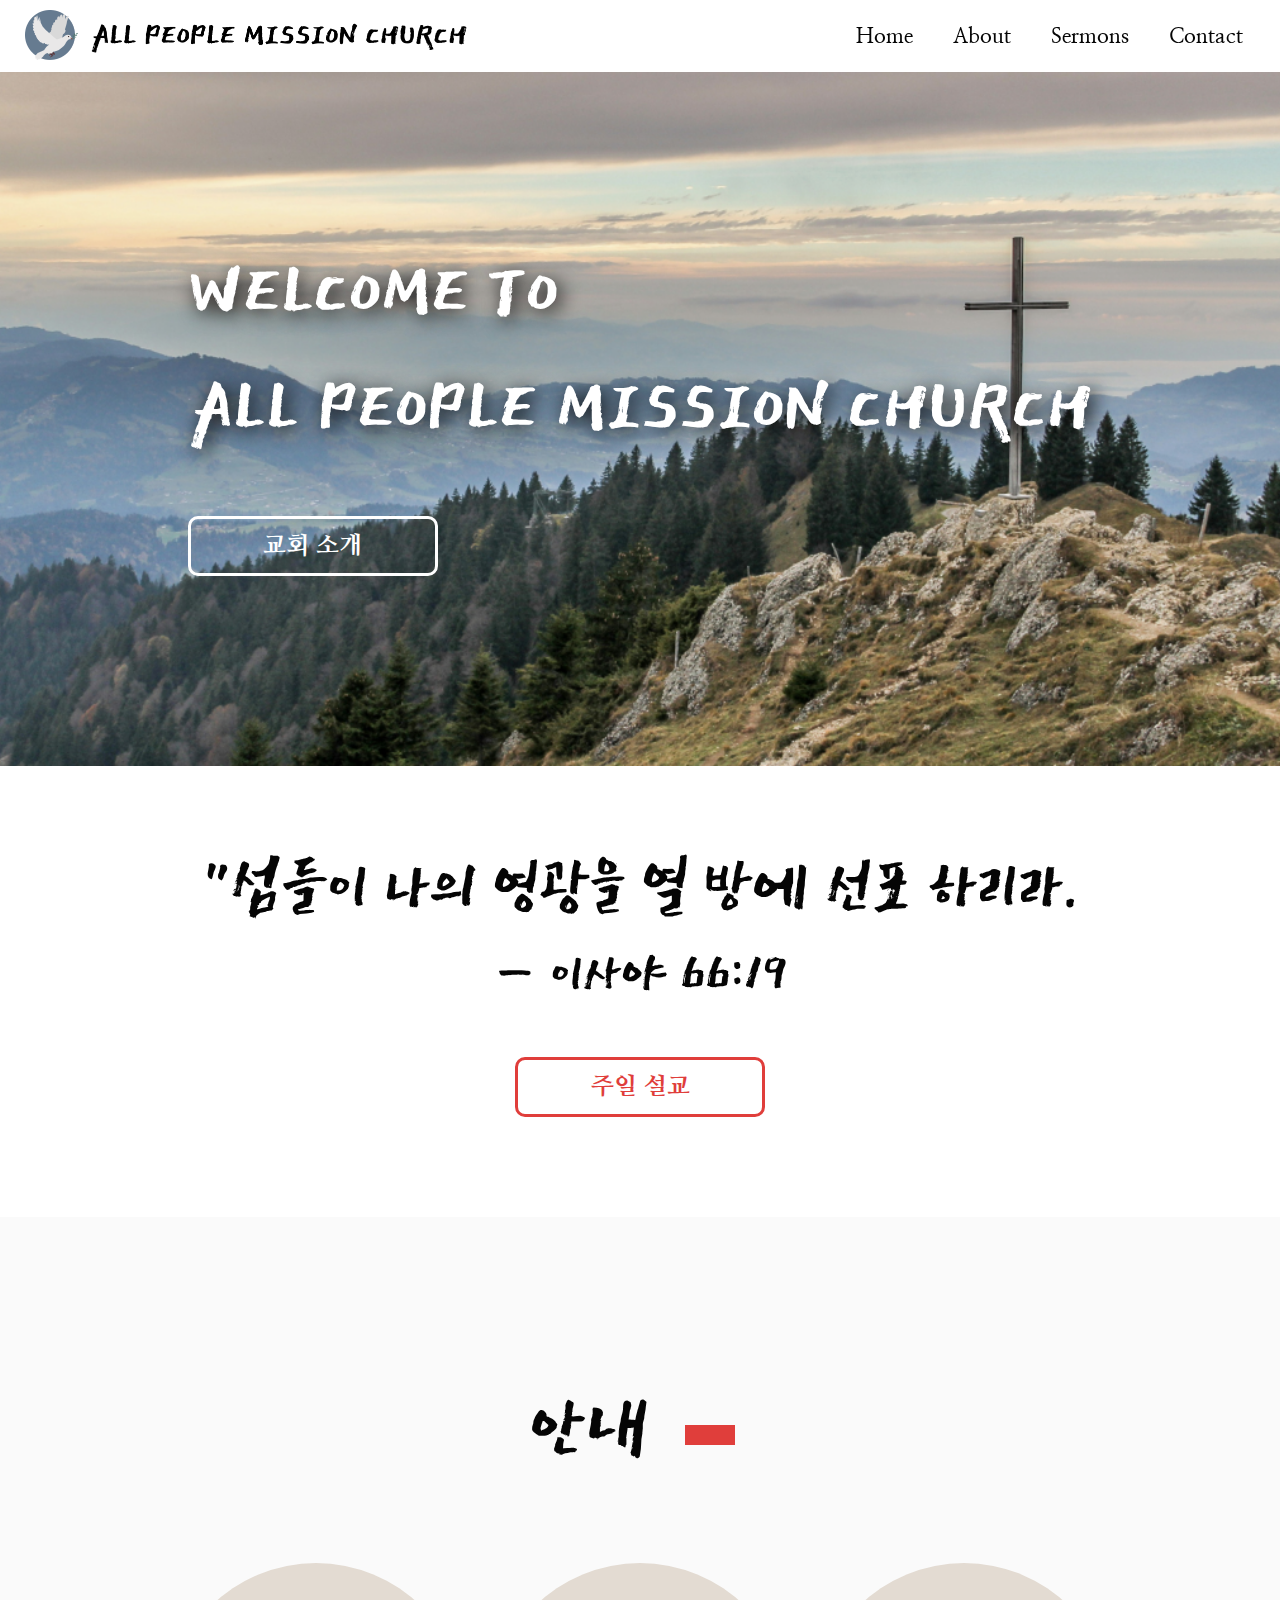
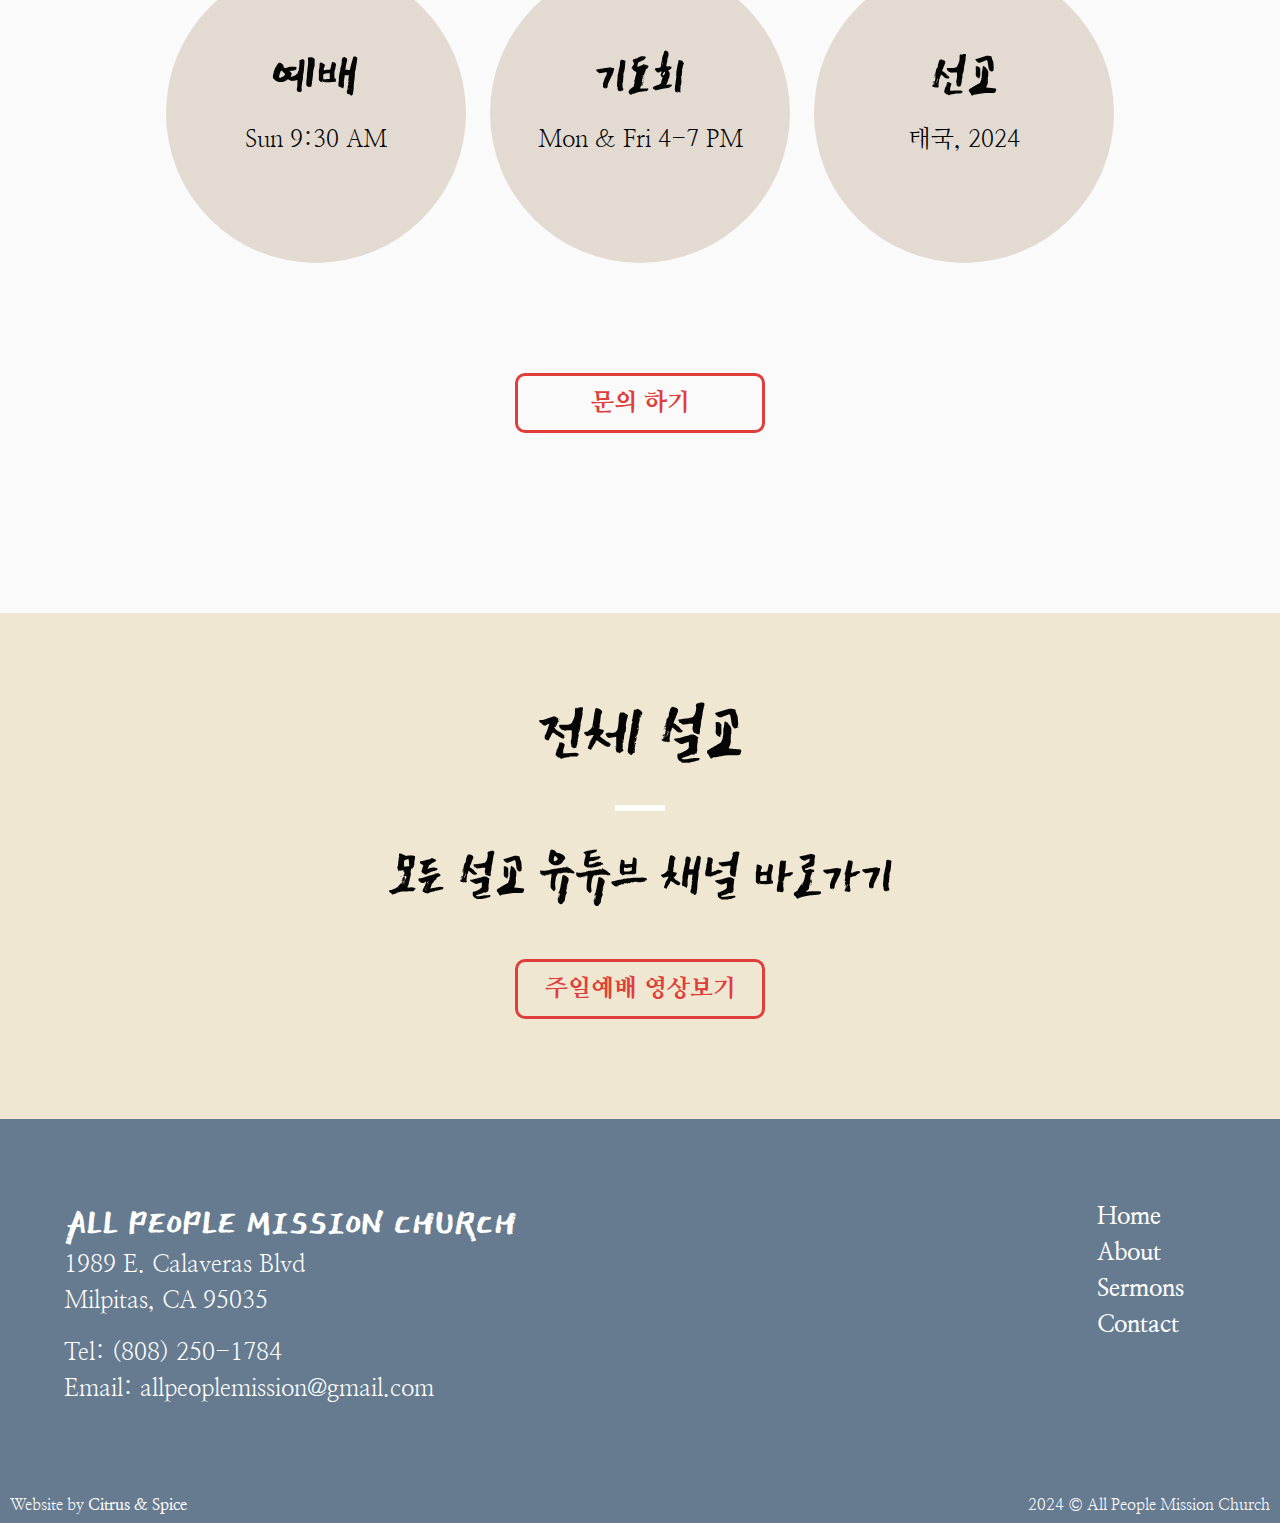
<file: index.html>
<!DOCTYPE html>
<html lang="ko" dir="ltr">

<head>
    <meta charset="utf-8">
    <meta name=viewport content="width=device-width, initial-scale=1, user-scalable=yes">
    <title>All People Mission Church</title>

    <!-- FAVICON -->
    <link rel="apple-touch-icon" sizes="180x180" href="img/favicon.png">
    <link rel="icon" type="image/png" sizes="32x32" href="img/favicon.png">
    <link rel="icon" type="image/png" sizes="16x16" href="img/favicon.png">

    <!-- CSS FILES -->
    <link rel="stylesheet" href="css/normalize.css">
    <link rel="stylesheet" href="css/style.css">
    <link rel="stylesheet" href="css/media.css">

    <!-- FONTS -->
    <link rel="preconnect" href="https://fonts.googleapis.com">
    <link rel="preconnect" href="https://fonts.gstatic.com" crossorigin>
    <link
        href="https://fonts.googleapis.com/css2?family=East+Sea+Dokdo&family=Nanum+Myeongjo:wght@400;700;800&family=Song+Myung&display=swap"
        rel="stylesheet">

</head>

<body>

    <!-- NAVIGATION -->
    <nav id="nav-bar" class="white-bg padding">
        <div class="logo">
            <a href="./">
                <img class="logo-img" src="img/icon.png" alt="All People Mission Church large icon">
                <img class="logo-mobile" src="img/icon-mobile.png" alt="All People Mission Church small icon">
            </a>
        </div>
        <div class="toggle">
            <div class="hamburger" id="hamburger-1" onclick="toggleMenu()">
                <span class="line"></span>
                <span class="line"></span>
                <span class="line"></span>
            </div>
        </div>
        <div class="mobile-menu">
            <div id="backdrop" onclick="toggleMenu()"></div>
            <div class="menu">
                <ul>
                    <li><a href="./">Home</a></li>
                    <li><a href="about.html">About</a></li>
                    <li><a href="sermons.html">Sermons</a></li>
                    <li><a href="contact.html">Contact</a></li>
                </ul>
            </div>
        </div>
    </nav>

    <!-- HEADER -->
    <div class="header pic-bg nav-spacing"
        alt="Background image of cross with sunset, taken by Thanti Riess on Unsplash">
        <div class="white-text">
            <!-- <h3 class="shadow-text padding">우리 교회에 오신 여러분들을 주님의 이름으로 환영합니다</h3>
            <hr class="shadow-box white-hr"> -->
            <h1 class="shadow-text padding">WELCOME TO</h1>
            <h1 class="shadow-text padding">ALL PEOPLE MISSION CHURCH</h1>
            <div class="small-spacing-top padding">
                <a class="btn btn-white" href="about.html">교회 소개</a>
            </div>
        </div>
    </div>

    <div class="white-bg">
        <div class="header-sub width center-text">
            <h2 class="padding-bottom">"섬들이 나의 영광을 열 방에 선포 하리라.</h2>
            <h3 class=" small-spacing-bottom">— 이사야 66:19</h3>
            <div class="center-text">
                <a class="btn btn-red" href="sermons.html">
                    주일 설교</a>
            </div>
        </div>
    </div>

    <!-- SERVICES -->
    <div class="spacing">
        <div class="width spacing">
            <h1 class="pad-heading center-text">안내 <span></span></h1>
            <div class="center-text spacing">
                <div class="circle off-color-bg">
                    <div class="center-text">
                        <h3 class="spacing-top padding-bottom">예배</h3>
                        <p>Sun 9:30 AM</p>
                    </div>
                </div>
                <div class="circle off-color-bg">
                    <div class="center-text">
                        <h3 class="spacing-top padding-bottom">기도회</h3>
                        <p>Mon & Fri 4-7 PM</p>
                    </div>
                </div>
                <div class="circle off-color-bg">
                    <div class="center-text">
                        <h3 class="spacing-top padding-bottom">선교</h3>
                        <p>태국, 2024</p>
                    </div>
                </div>
            </div>
            <div class="center-text">
                <a class="btn btn-red" href="contact.html">문의 하기</a>
            </div>
        </div>
    </div>

    <!-- YOUTUBE SERMON -->
    <div class="color-bg">
        <div class="header-sub width center-text">
            <h2 class="pad-heading">전체 설교</h2>
            <hr class="center-me white-hr">
            <h3 class=" small-spacing-bottom">모든 설교 유튜브 채널 바로가기</h3>
            <div class="center-text">
                <a class="btn btn-red" target="_blank" href="https://www.youtube.com/@AllPeopleMissionChurch">
                    주일예배 영상보기</a>
            </div>
        </div>
    </div>

    <!-- FOOTER -->
    <div class="dark-bg spacing white-text">
        <div class="width flex-footer">
            <div>
                <h4>ALL PEOPLE MISSION CHURCH</h4>
                <p>1989 E. Calaveras Blvd</p>
                <p>Milpitas, CA 95035</p>
                <br>
                <p>Tel: (808) 250-1784</p>
                <p>Email: allpeoplemission@gmail.com</p>
            </div>
            <div class="right-space footer-links">
                <p><a href="./">Home</a></p>
                <p><a href="about.html">About</a></p>
                <p><a href="sermons.html">Sermons</a></p>
                <p><a href="contact.html">Contact</a></p>
            </div>
        </div>
    </div>

    <footer class="dark-bg padding white-text">
        <div>2024 © All People Mission Church</div>
        <div>Website by <a target="_blank" href="https://citrusandspice.design/">
                Citrus & Spice</a>
        </div>
    </footer>

    <!-- javascript -->
    <script src="js/script.js" charset="utf-8"></script>
</body>

</html>
</file>
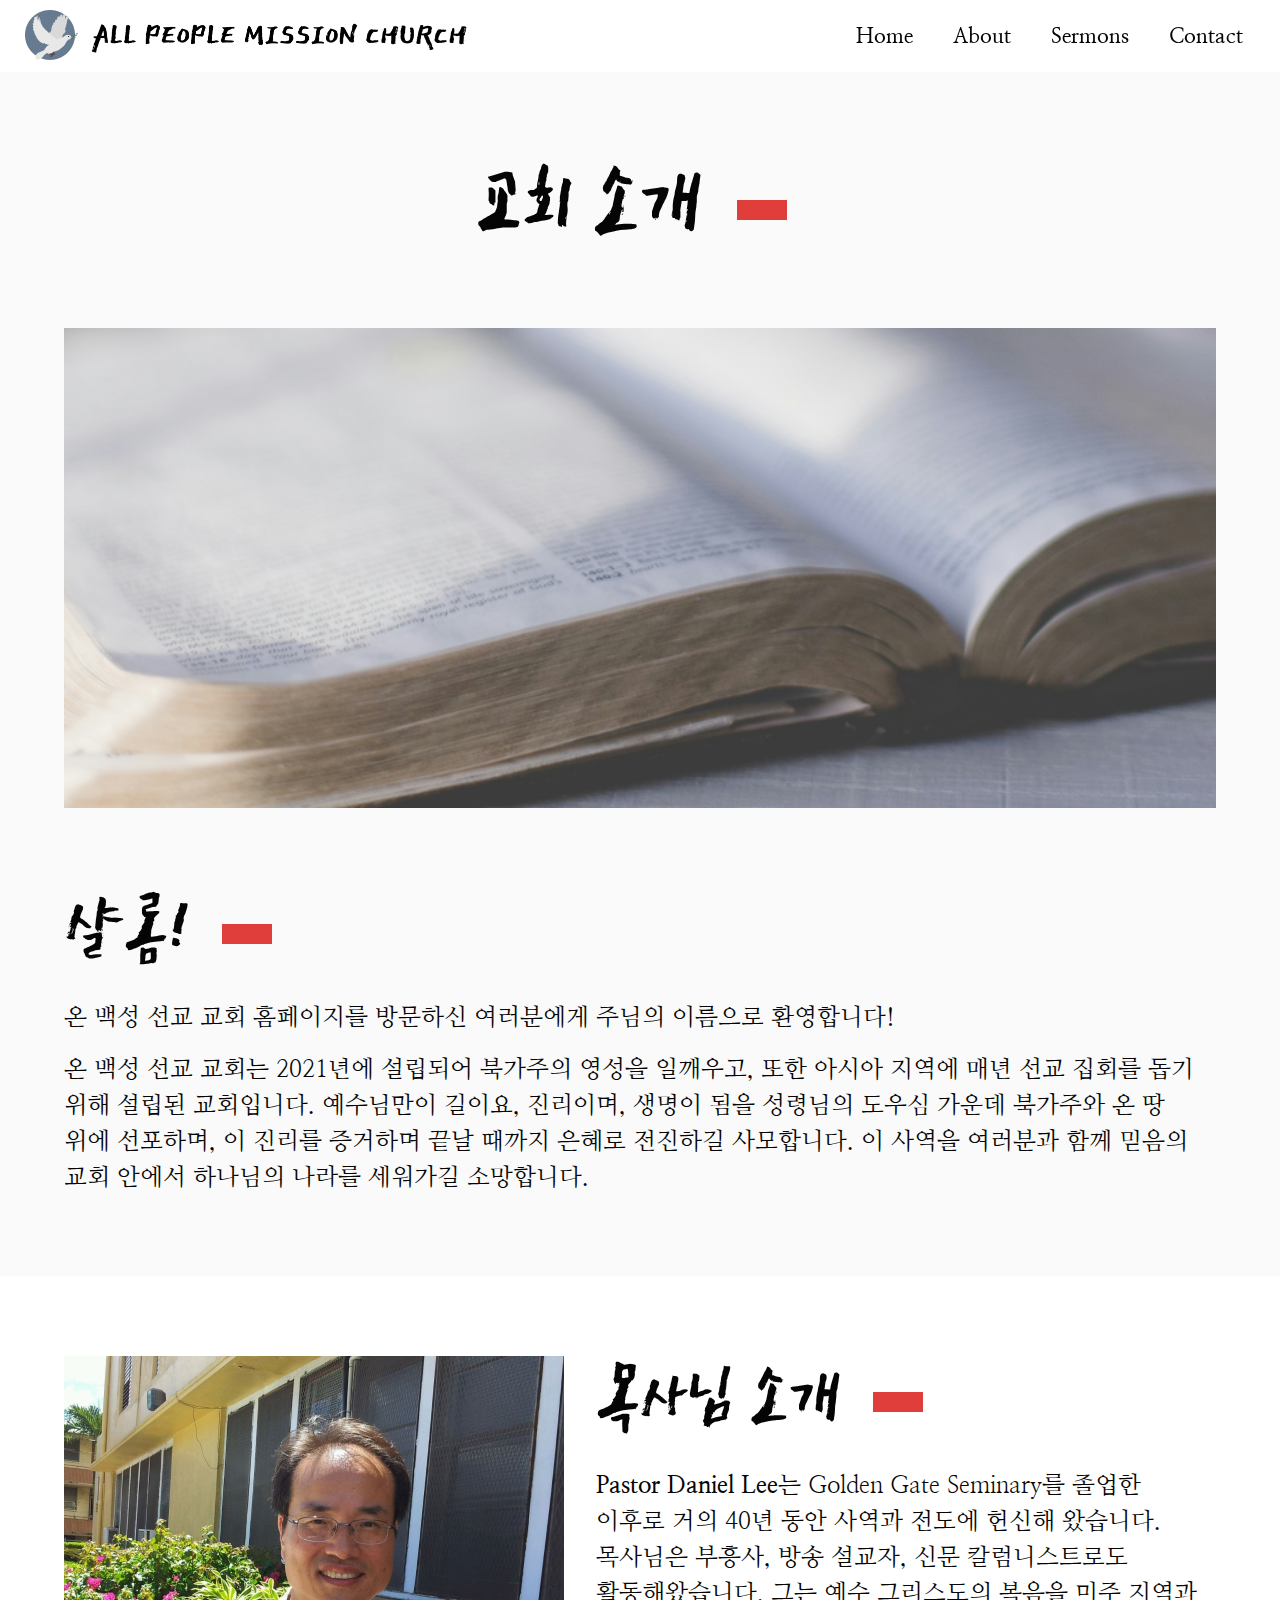
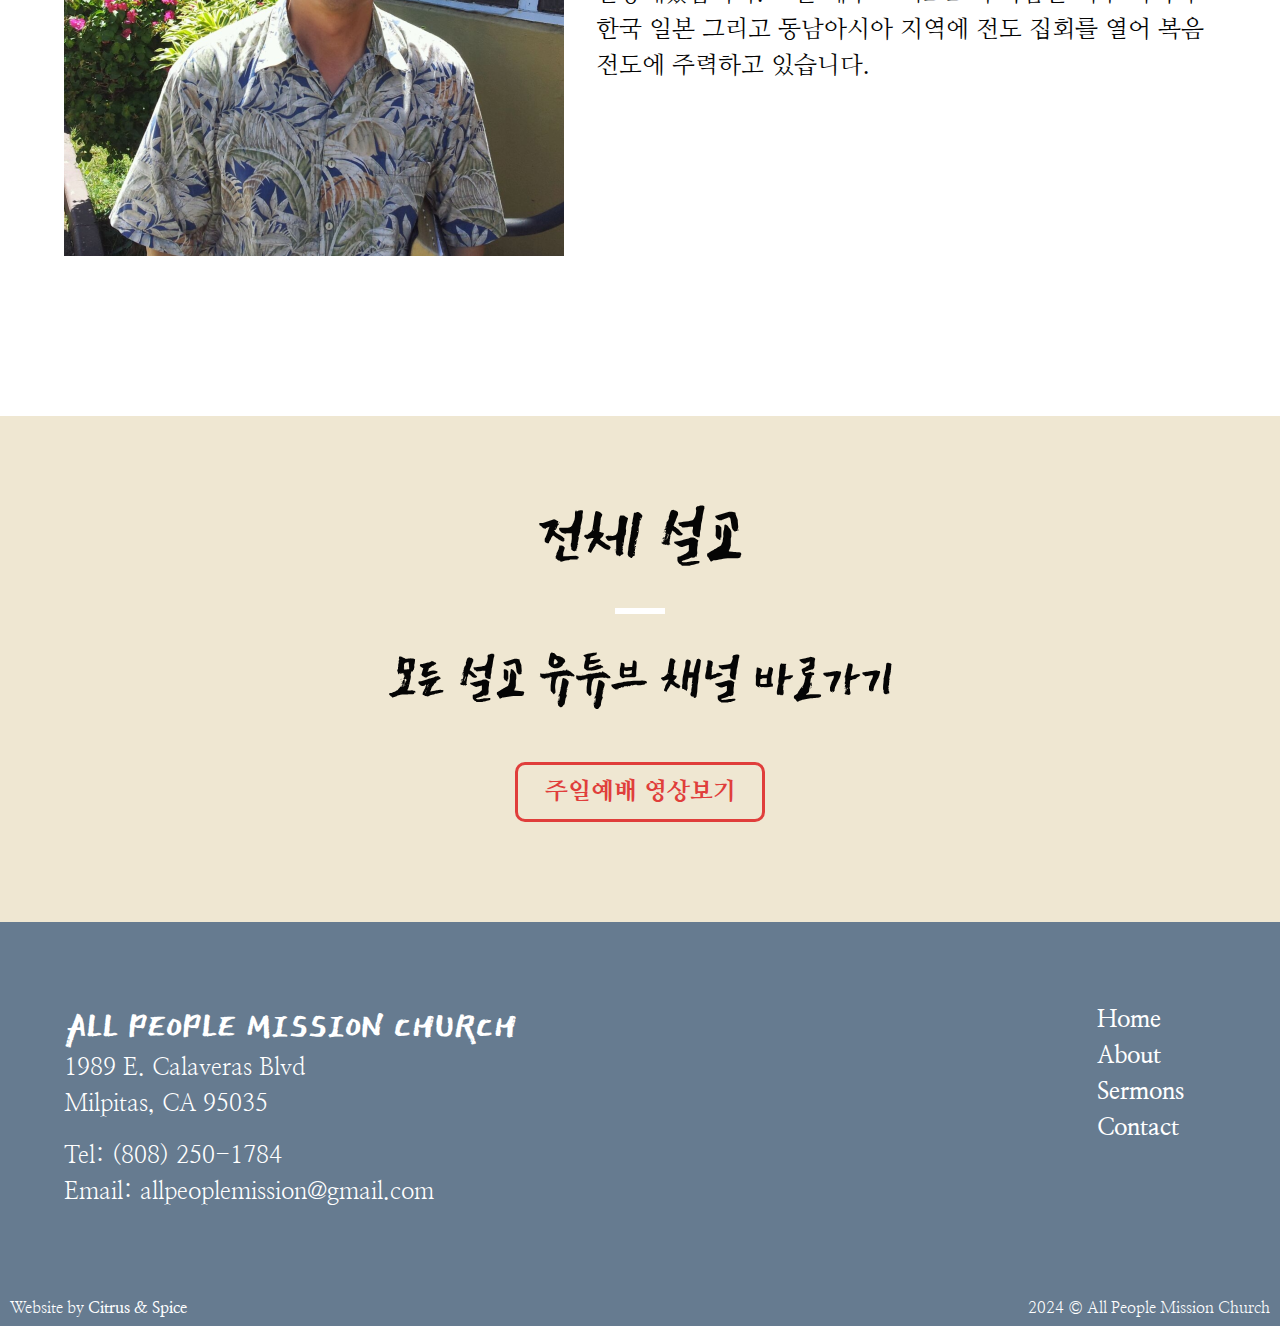
<file: about.html>
<!DOCTYPE html>
<html lang="ko" dir="ltr">

<head>
    <meta charset="utf-8">
    <meta name=viewport content="width=device-width, initial-scale=1, user-scalable=yes">
    <title>All People Mission Church | About</title>

    <!-- FAVICON -->
    <link rel="apple-touch-icon" sizes="180x180" href="img/favicon.png">
    <link rel="icon" type="image/png" sizes="32x32" href="img/favicon.png">
    <link rel="icon" type="image/png" sizes="16x16" href="img/favicon.png">

    <!-- CSS FILES -->
    <link rel="stylesheet" href="css/normalize.css">
    <link rel="stylesheet" href="css/style.css">
    <link rel="stylesheet" href="css/media.css">

    <!-- FONTS -->
    <link rel="preconnect" href="https://fonts.googleapis.com">
    <link rel="preconnect" href="https://fonts.gstatic.com" crossorigin>
    <link
        href="https://fonts.googleapis.com/css2?family=East+Sea+Dokdo&family=Nanum+Myeongjo:wght@400;700;800&family=Song+Myung&display=swap"
        rel="stylesheet">
</head>

<body>

    <!-- NAVIGATION -->
    <nav id="nav-bar" class="white-bg padding">
        <div class="logo">
            <a href="./">
                <img class="logo-img" src="img/icon.png" alt="Korean Baptist Church of San Jose large icon">
                <img class="logo-mobile" src="img/icon-mobile.png" alt="Korean Baptist Church of San Jose small icon">
            </a>
        </div>
        <div class="toggle">
            <div class="hamburger" id="hamburger-1" onclick="toggleMenu()">
                <span class="line"></span>
                <span class="line"></span>
                <span class="line"></span>
            </div>
        </div>
        <div class="mobile-menu">
            <div id="backdrop" onclick="toggleMenu()"></div>
            <div class="menu">
                <ul>
                    <li><a href="./">Home</a></li>
                    <li><a href="about.html">About</a></li>
                    <li><a href="sermons.html">Sermons</a></li>
                    <li><a href="contact.html">Contact</a></li>
                </ul>
            </div>
        </div>
    </nav>

    <!-- HEADER -->
    <div class="nav-spacing center-text">
        <h1 class="spacing">교회 소개 <span></span></h1>
    </div>
    <div class="width">
        <div class="header-about pic-bg" alt="Picture of bible by Sixteen Miles from Unsplash">
        </div>
    </div>


    <!-- ABOUT THE CHURCH -->
    <div class="width spacing">
        <h2 class="pad-heading small-spacing-bottom">샬롬! <span></span></h2>
        <p>온 백성 선교 교회 홈페이지를 방문하신 여러분에게 주님의 이름으로 환영합니다!</p>
        <br>
        <p>온 백성 선교 교회는 2021년에 설립되어 북가주의 영성을 일깨우고, 또한 아시아 지역에 매년 선교 집회를 돕기 위해 설립된 교회입니다.
            예수님만이 길이요, 진리이며, 생명이 됨을 성령님의 도우심 가운데 북가주와 온 땅 위에 선포하며, 이 진리를 증거하며 끝날 때까지 은혜로 전진하길 사모합니다.
            이 사역을 여러분과 함께 믿음의 교회 안에서 하나님의 나라를 세워가길 소망합니다.</p>
    </div>

    <!-- PASTOR BIO -->
    <div class="spacing white-bg">
        <!-- spacing-top -->
        <div class="spacing-bottom pic-col width">
            <img class="pic-col-img" src="img/about/pastor.png" alt="picture of Pastor Lee Young Ju">
            <div class="left-space">
                <h2 class="pad-heading small-spacing-bottom">목사님 소개 <span></span></h2>
                <p>
                    <strong>Pastor Daniel Lee</strong>는
                    Golden Gate Seminary를 졸업한 이후로 거의 40년 동안 사역과 전도에 헌신해 왔습니다. 목사님은 부흥사, 방송 설교자, 신문 칼럼니스트로도 활동해왔습니다. 그는
                    예수 그리스도의 복음을 미주 지역과 한국 일본 그리고
                    동남아시아 지역에 전도 집회를 열어 복음 전도에 주력하고 있습니다.
                </p>
                <br>
            </div>
        </div>
    </div>

    <!-- YOUTUBE SERMON -->
    <div class="color-bg">
        <div class="header-sub width center-text">
            <h2 class="pad-heading">전체 설교</h2>
            <hr class="center-me white-hr">
            <h3 class=" small-spacing-bottom">모든 설교 유튜브 채널 바로가기</h3>
            <div class="center-text">
                <a class="btn btn-red" target="_blank" href="https://www.youtube.com/@AllPeopleMissionChurch">
                    주일예배 영상보기</a>
            </div>
        </div>
    </div>

    <!-- FOOTER -->
    <div class="dark-bg spacing white-text">
        <div class="width flex-footer">
            <div>
                <h4>ALL PEOPLE MISSION CHURCH</h4>
                <p>1989 E. Calaveras Blvd</p>
                <p>Milpitas, CA 95035</p>
                <br>
                <p>Tel: (808) 250-1784</p>
                <p>Email: allpeoplemission@gmail.com</p>
            </div>
            <div class="right-space footer-links">
                <p><a href="./">Home</a></p>
                <p><a href="about.html">About</a></p>
                <p><a href="sermons.html">Sermons</a></p>
                <p><a href="contact.html">Contact</a></p>
            </div>
        </div>
    </div>

    <footer class="dark-bg padding white-text">
        <div>2024 © All People Mission Church</div>
        <div>Website by <a target="_blank" href="https://citrusandspice.design/">
                Citrus & Spice</a>
        </div>
    </footer>

    <!-- javascript -->
    <script src="js/script.js" charset="utf-8"></script>
</body>

</html>
</file>
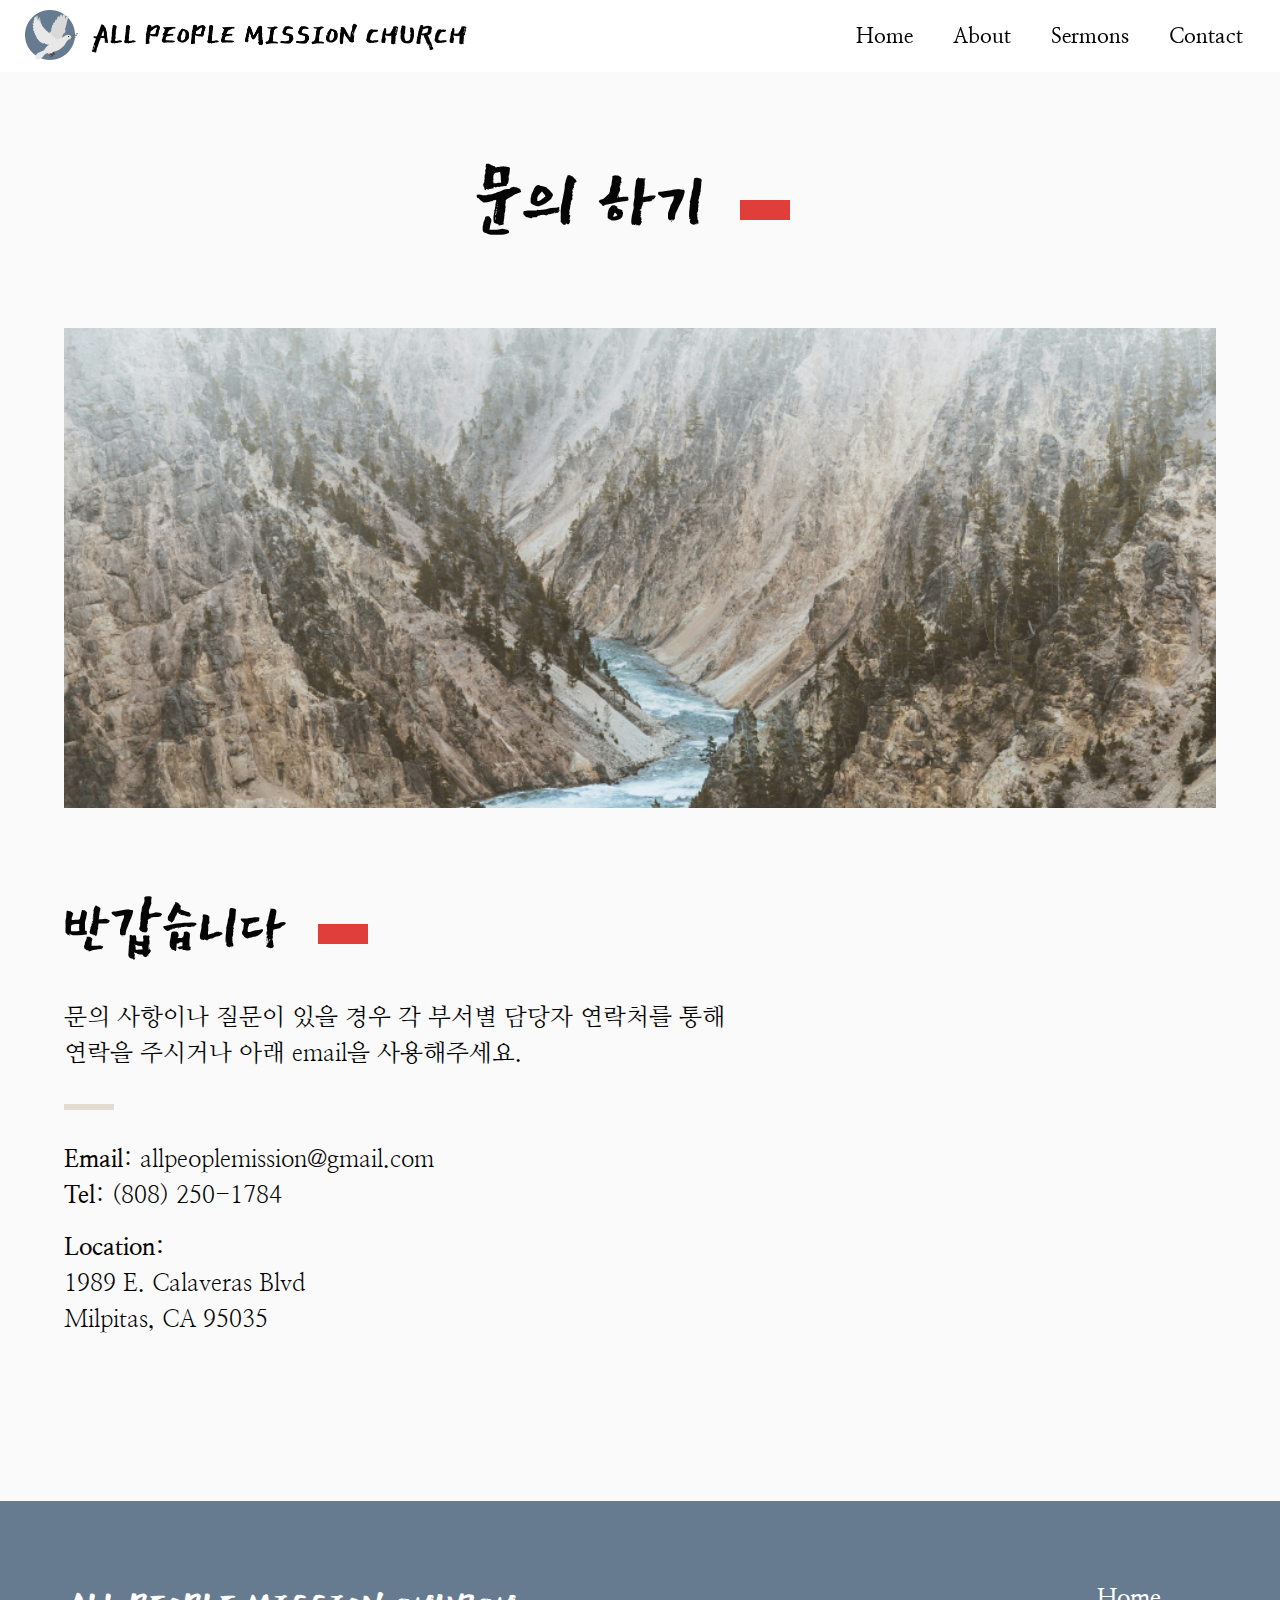
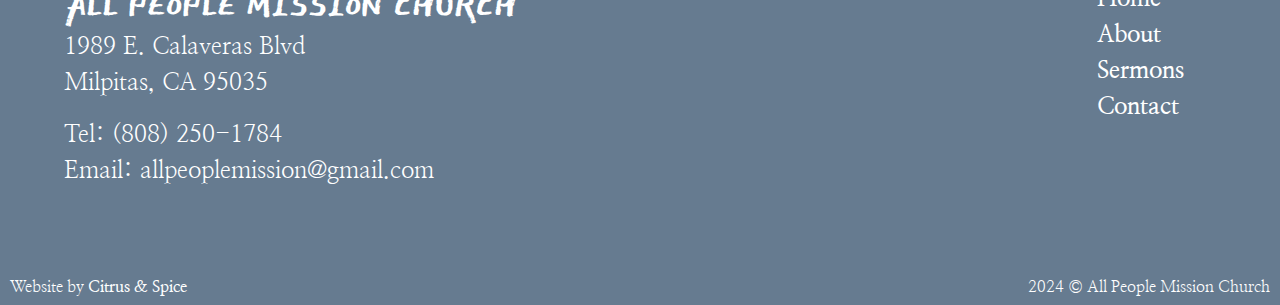
<file: contact.html>
<!DOCTYPE html>
<html lang="ko" dir="ltr">

<head>
    <meta charset="utf-8" />
    <meta name="viewport" content="width=device-width, initial-scale=1, user-scalable=yes" />
    <title>All People Mission Church | Contact</title>

    <!-- FAVICON -->
    <link rel="apple-touch-icon" sizes="180x180" href="img/favicon.png" />
    <link rel="icon" type="image/png" sizes="32x32" href="img/favicon.png" />
    <link rel="icon" type="image/png" sizes="16x16" href="img/favicon.png" />

    <!-- CSS FILES -->
    <link rel="stylesheet" href="css/normalize.css" />
    <link rel="stylesheet" href="css/style.css" />
    <link rel="stylesheet" href="css/media.css" />

    <!-- FONTS -->
    <link rel="preconnect" href="https://fonts.googleapis.com" />
    <link rel="preconnect" href="https://fonts.gstatic.com" crossorigin />
    <link
        href="https://fonts.googleapis.com/css2?family=East+Sea+Dokdo&family=Nanum+Myeongjo:wght@400;700;800&family=Song+Myung&display=swap"
        rel="stylesheet">

</head>

<body>
    <!-- NAVIGATION -->
    <nav id="nav-bar" class="white-bg padding">
        <div class="logo">
            <a href="./">
                <img class="logo-img" src="img/icon.png" alt="Korean Baptist Church of San Jose large icon" />
                <img class="logo-mobile" src="img/icon-mobile.png" alt="Korean Baptist Church of San Jose small icon" />
            </a>
        </div>
        <div class="toggle">
            <div class="hamburger" id="hamburger-1" onclick="toggleMenu()">
                <span class="line"></span>
                <span class="line"></span>
                <span class="line"></span>
            </div>
        </div>
        <div class="mobile-menu">
            <div id="backdrop" onclick="toggleMenu()"></div>
            <div class="menu">
                <ul>
                    <li><a href="./">Home</a></li>
                    <li><a href="about.html">About</a></li>
                    <li><a href="sermons.html">Sermons</a></li>
                    <li><a href="contact.html">Contact</a></li>
                </ul>
            </div>
        </div>
    </nav>

    <!-- HEADER -->
    <div class="nav-spacing center-text">
        <h1 class="spacing">문의 하기 <span></span></h1>
    </div>
    <div class="width">
        <div class="header-contact pic-bg" alt="Picture of mountains by Kimon Maritz from Unsplash">
        </div>
    </div>

    <!-- CONTACT -->
    <div class="spacing">
        <div class="pic-col width spacing-bottom">
            <!--  small-spacing-top -->
            <div class="right-space">
                <h2 class="pad-heading small-spacing-bottom">반갑습니다 <span></span></h2>
                <p>문의 사항이나 질문이 있을 경우 각 부서별 담당자 연락처를 통해 연락을 주시거나 아래 email을 사용해주세요.</p>
                <hr>
                <p><strong>Email</strong>:
                    <a href="mailto:allpeoplemission@gmail.com" target="_blank" class="red-link">
                        allpeoplemission@gmail.com
                    </a>
                </p>
                <p><strong>Tel</strong>: (808) 250-1784</p>
                <br>
                <p><strong>Location:</strong></p>
                <a href="https://www.google.com/maps/place/1989+E+Calaveras+Blvd,+Milpitas,+CA+95035/@37.438387,-121.873278,16z/data=!4m6!3m5!1s0x808fcee18824fa81:0xfc32884b739c4fec!8m2!3d37.4383874!4d-121.8732781!16s%2Fg%2F11c27nz3jy?hl=en&entry=ttu&g_ep=EgoyMDI0MDgyOC4wIKXMDSoASAFQAw%3D%3D"
                    target="_blank" class="red-link">
                    <p>1989 E. Calaveras Blvd</p>
                    <p>Milpitas, CA 95035</p>
                </a>
            </div>
            <div class="google-maps">
                <iframe
                    src="https://www.google.com/maps/embed?pb=!1m18!1m12!1m3!1d3167.945705651927!2d-121.87585838828106!3d37.43838737195551!2m3!1f0!2f0!3f0!3m2!1i1024!2i768!4f13.1!3m3!1m2!1s0x808fcee18824fa81%3A0xfc32884b739c4fec!2s1989%20E%20Calaveras%20Blvd%2C%20Milpitas%2C%20CA%2095035!5e0!3m2!1sen!2sus!4v1724967349846!5m2!1sen!2sus"
                    style="border:0;" allowfullscreen="" loading="lazy"
                    referrerpolicy="no-referrer-when-downgrade"></iframe>
                <!-- width="450" height="450"  -->
            </div>
        </div>
    </div>

    <!-- FOOTER -->
    <div class="dark-bg spacing white-text">
        <div class="width flex-footer">
            <div>
                <h4>ALL PEOPLE MISSION CHURCH</h4>
                <p>1989 E. Calaveras Blvd</p>
                <p>Milpitas, CA 95035</p>
                <br>
                <p>Tel: (808) 250-1784</p>
                <p>Email: allpeoplemission@gmail.com</p>
            </div>
            <div class="right-space footer-links">
                <p><a href="./">Home</a></p>
                <p><a href="about.html">About</a></p>
                <p><a href="sermons.html">Sermons</a></p>
                <p><a href="contact.html">Contact</a></p>
            </div>
        </div>
    </div>

    <footer class="dark-bg padding white-text">
        <div>2024 © All People Mission Church</div>
        <div>Website by <a target="_blank" href="https://citrusandspice.design/">
                Citrus & Spice</a>
        </div>
    </footer>


    <!-- javascript -->
    <script src="js/script.js" charset="utf-8"></script>
</body>

</html>
</file>
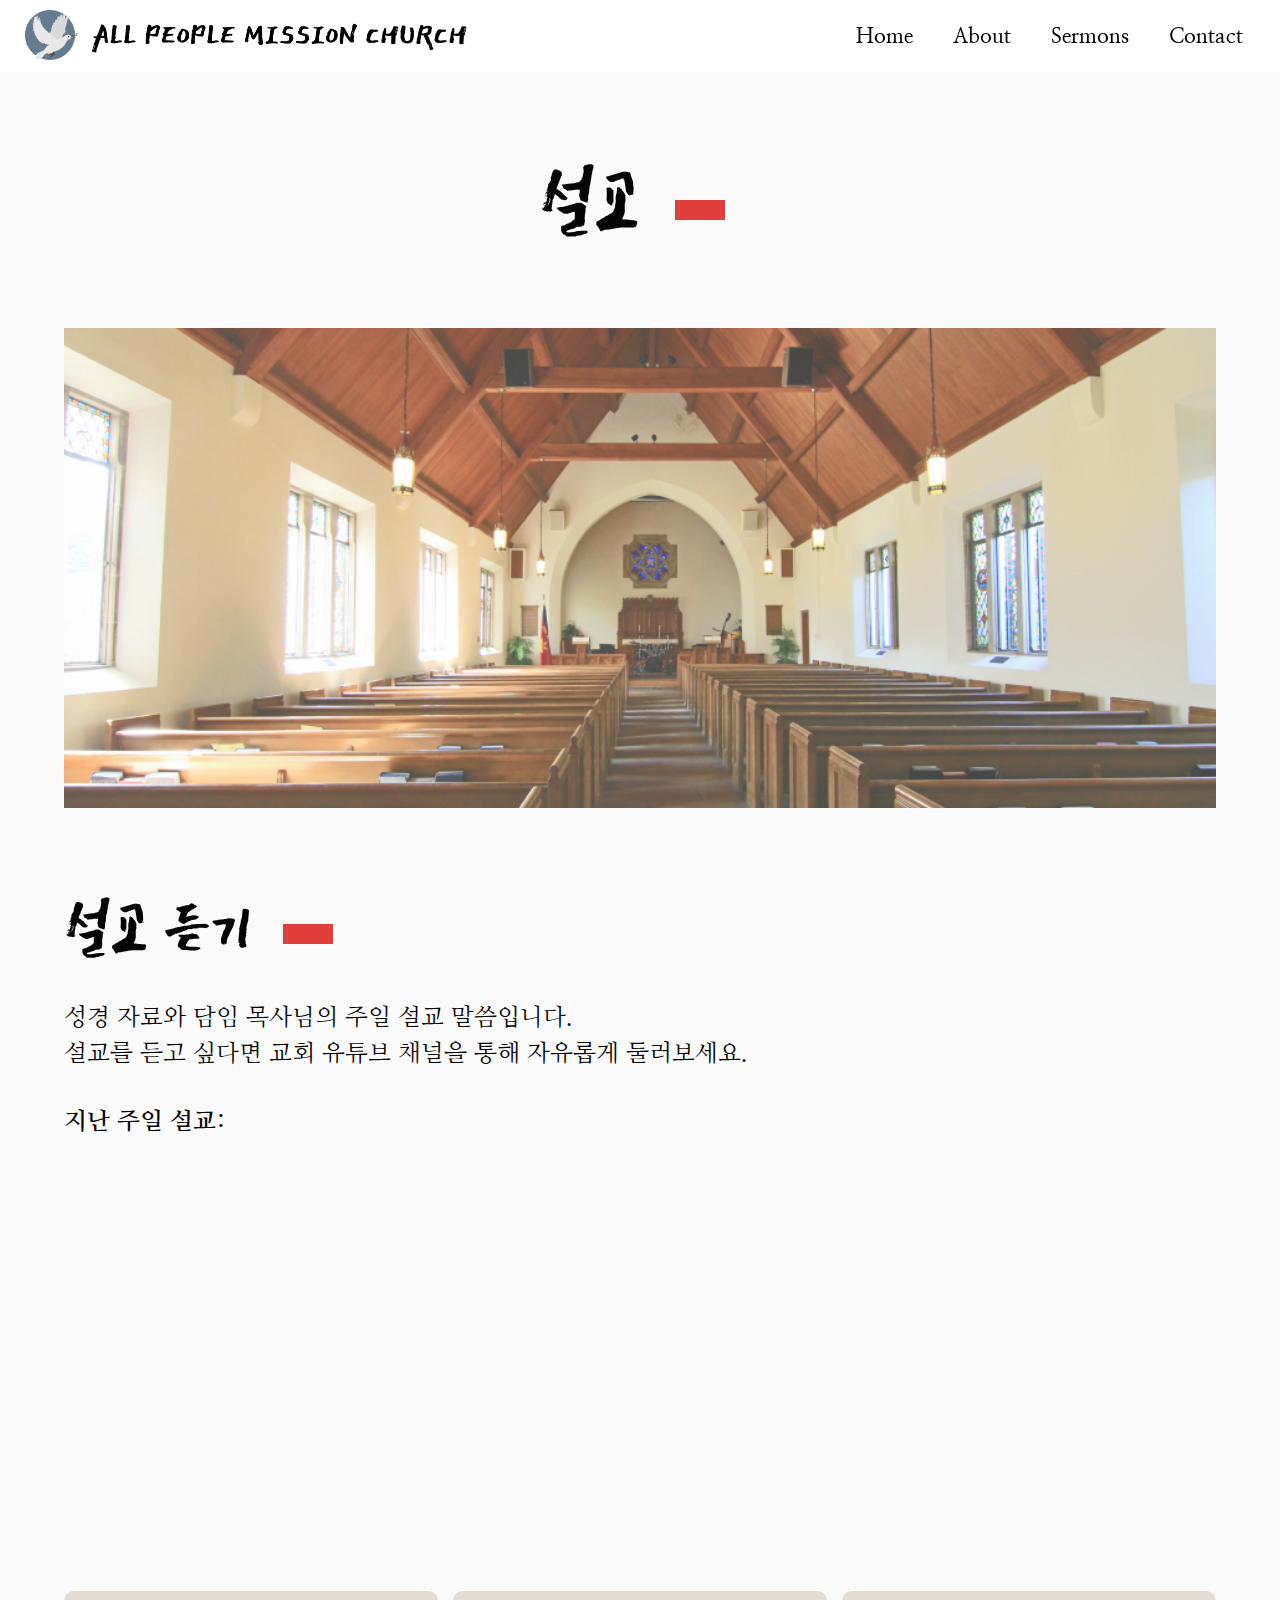
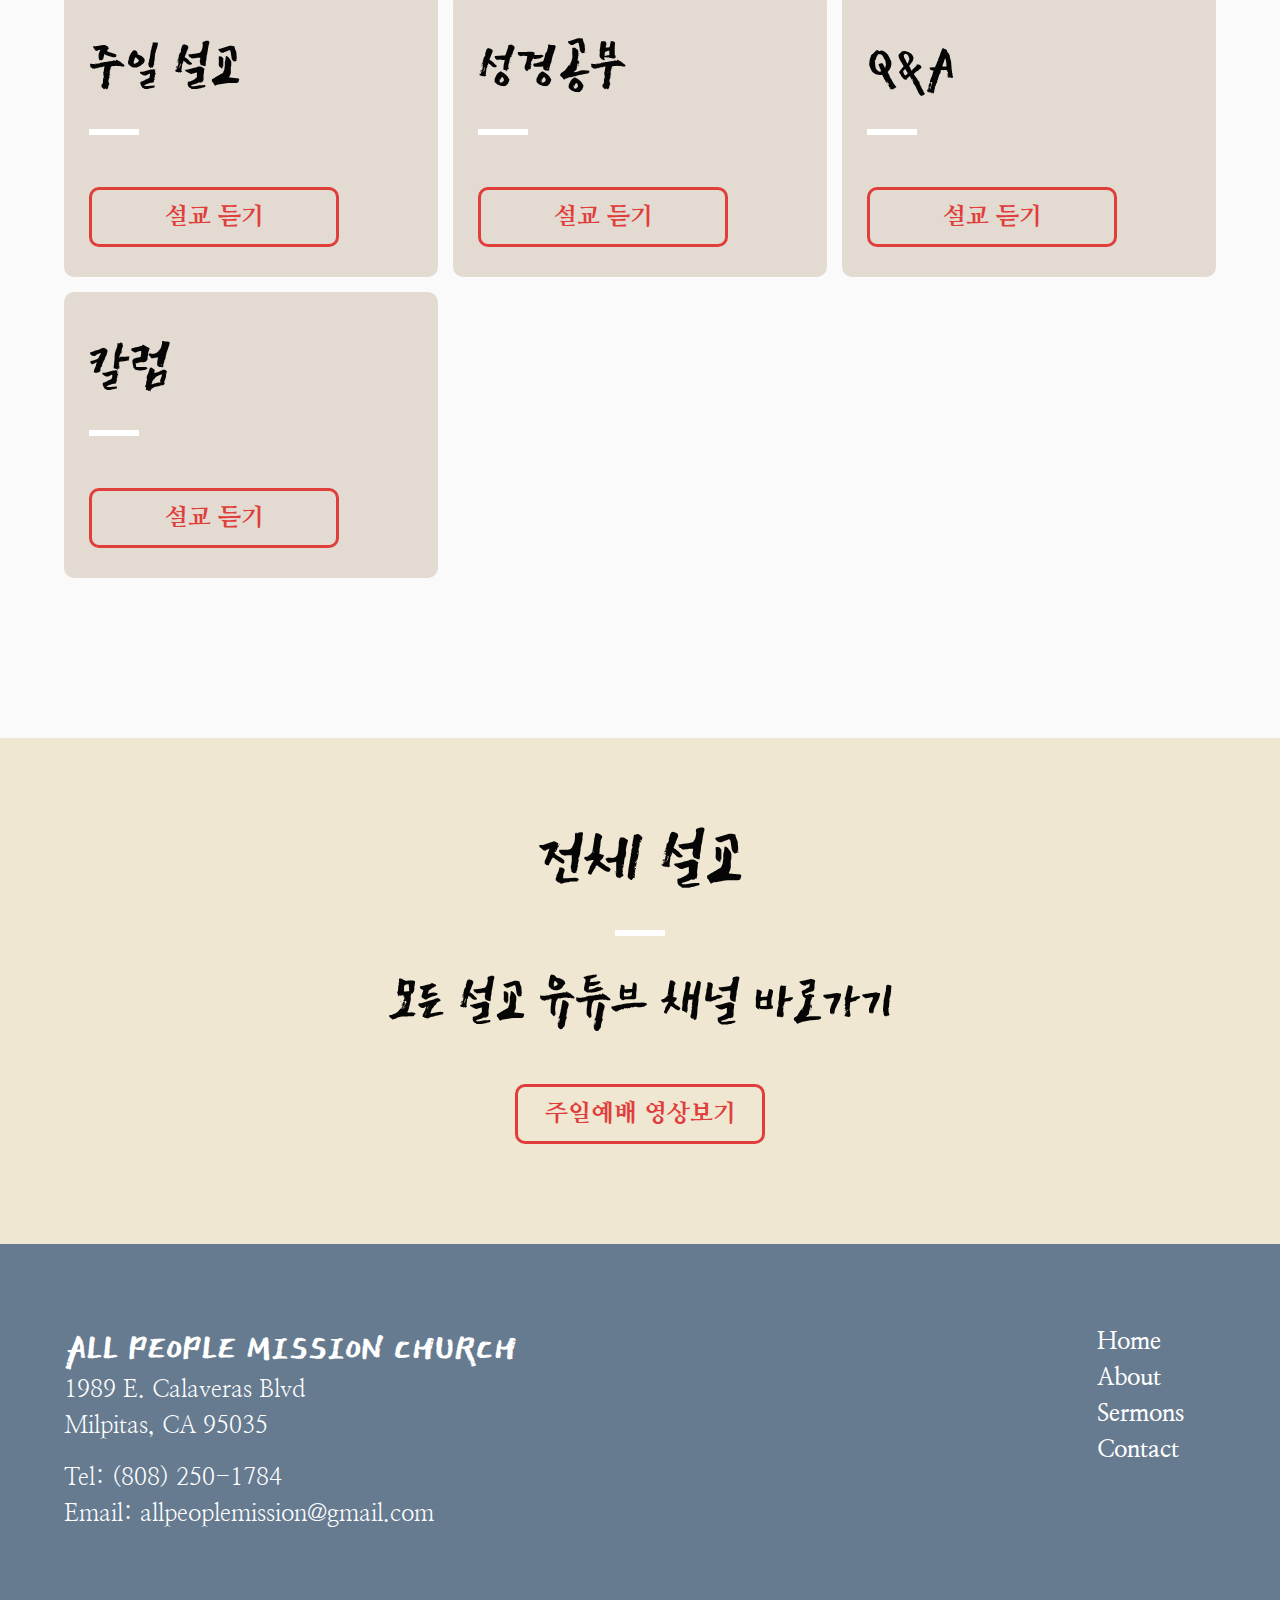
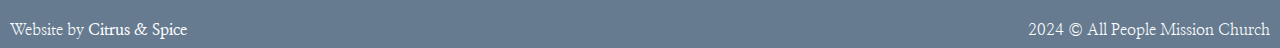
<file: sermons.html>
<!DOCTYPE html>
<html lang="ko" dir="ltr">

<head>
    <meta charset="utf-8">
    <meta name=viewport content="width=device-width, initial-scale=1, user-scalable=yes">
    <title>All People Mission Church | Sermons</title>

    <!-- FAVICON -->
    <link rel="apple-touch-icon" sizes="180x180" href="img/favicon.png">
    <link rel="icon" type="image/png" sizes="32x32" href="img/favicon.png">
    <link rel="icon" type="image/png" sizes="16x16" href="img/favicon.png">

    <!-- CSS FILES -->
    <link rel="stylesheet" href="css/normalize.css">
    <link rel="stylesheet" href="css/style.css">
    <link rel="stylesheet" href="css/media.css">

    <!-- FONTS -->
    <link rel="preconnect" href="https://fonts.googleapis.com">
    <link rel="preconnect" href="https://fonts.gstatic.com" crossorigin>
    <link href="https://fonts.googleapis.com/css2?family=East+Sea+Dokdo&display=swap" rel="stylesheet">
    <link
        href="https://fonts.googleapis.com/css2?family=East+Sea+Dokdo&family=Nanum+Myeongjo:wght@400;700;800&family=Song+Myung&display=swap"
        rel="stylesheet">

</head>

<body>

    <!-- NAVIGATION -->
    <nav id="nav-bar" class="white-bg padding">
        <div class="logo">
            <a href="./">
                <img class="logo-img" src="img/icon.png" alt="Korean Baptist Church of San Jose large icon">
                <img class="logo-mobile" src="img/icon-mobile.png" alt="Korean Baptist Church of San Jose small icon">
            </a>
        </div>
        <div class="toggle">
            <div class="hamburger" id="hamburger-1" onclick="toggleMenu()">
                <span class="line"></span>
                <span class="line"></span>
                <span class="line"></span>
            </div>
        </div>
        <div class="mobile-menu">
            <div id="backdrop" onclick="toggleMenu()"></div>
            <div class="menu">
                <ul>
                    <li><a href="./">Home</a></li>
                    <li><a href="about.html">About</a></li>
                    <li><a href="sermons.html">Sermons</a></li>
                    <li><a href="contact.html">Contact</a></li>
                </ul>
            </div>
        </div>
    </nav>

    <!-- HEADER -->
    <div class="nav-spacing center-text">
        <h1 class="spacing">설교 <span></span></h1>
    </div>
    <div class="width">
        <div class="header-sermons pic-bg" alt="Picture of church by Debby Hudson from Unsplash">
        </div>
    </div>

    <!-- SERMONS -->
    <div class="width spacing">
        <h2 class="pad-heading small-spacing-bottom">설교 듣기 <span></span></h2>
        <p>성경 자료와 담임 목사님의 주일 설교 말씀입니다.</p>
        <p class="small-spacing-bottom">설교를 듣고 싶다면 교회 유튜브 채널을 통해 자유롭게 둘러보세요.</p>
        <p><strong>지난 주일 설교:</strong></p>
        <br>
        <iframe src="https://www.youtube.com/embed/?listType=playlist&list=UUg4qXByiy9_l9aI-Z13_zfA"
                        title="YouTube video player" frameborder="0"
                        allow="accelerometer; autoplay; clipboard-write; encrypted-media; gyroscope; picture-in-picture; web-share"
                        referrerpolicy="strict-origin-when-cross-origin" allowfullscreen></iframe>
        <!-- YOUTUBE LINKS -->
        <!-- <div class="off-color-bg grid-yt padding">
                <h3 class="small-spacing-top">최근 설교</h3>
                <hr class="white-hr">
                <div class="padding grid-unit-yt">
                    <p><strong>2004.11.17</strong></p>
                    <br>
                    <iframe src="https://www.youtube.com/embed/?listType=playlist&list=UUg4qXByiy9_l9aI-Z13_zfA"
                        title="YouTube video player" frameborder="0"
                        allow="accelerometer; autoplay; clipboard-write; encrypted-media; gyroscope; picture-in-picture; web-share"
                        referrerpolicy="strict-origin-when-cross-origin" allowfullscreen></iframe>
                </div>
                <div class="padding grid-unit-yt">
                    <p><strong>2004.11.10</strong></p>
                    <br>
                    <iframe src="https://www.youtube.com/embed/Co8dsPJAfyc?si=pxN5FfY6mAZfLSpy"
                        title="YouTube video player" frameborder="0"
                        allow="accelerometer; autoplay; clipboard-write; encrypted-media; gyroscope; picture-in-picture; web-share"
                        referrerpolicy="strict-origin-when-cross-origin" allowfullscreen></iframe>
                </div>
                <div class="padding grid-unit-yt">
                    <p><strong>2004.11.03</strong></p>
                    <br>
                    <iframe src="https://www.youtube.com/embed/kpfeiLmu4f4?si=uapW7oDguYvPpCUH"
                        title="YouTube video player" frameborder="0"
                        allow="accelerometer; autoplay; clipboard-write; encrypted-media; gyroscope; picture-in-picture; web-share"
                        referrerpolicy="strict-origin-when-cross-origin" allowfullscreen></iframe>
                </div>
                <div class="padding grid-unit-yt">
                    <p><strong>2004.10.27</strong></p>
                    <br>
                    <iframe src="https://www.youtube.com/embed/8JpcN7U05wk?si=JchSu496VAT8kKAn"
                        title="YouTube video player" frameborder="0"
                        allow="accelerometer; autoplay; clipboard-write; encrypted-media; gyroscope; picture-in-picture; web-share"
                        referrerpolicy="strict-origin-when-cross-origin" allowfullscreen></iframe>
                </div>
        </div>
        <br> -->
        <!-- grid-col modification -->
        <div class="grid-col-four small-spacing-top spacing-bottom">
            <div class="grid-unit off-color-bg">
                <div class="padding">
                    <h3 class="small-spacing-top">주일 설교</h3>
                    <hr class="white-hr">
                    <!-- <h4 class="small-spacing-bottom">성경 강해 듣기</h4> -->
                    <!-- <p>Description of the sermon here here here here here here </p> -->
                    <a class="btn btn-red" target="_blank"
                        href="https://www.youtube.com/watch?v=0wwg2vAbfFg&list=PLbhNJEmsKZQaYRldLSGX5gqLanWOP8JTm">
                        설교 듣기</a>
                </div>
            </div>
            <div class="grid-unit off-color-bg">
                <div class="padding">
                    <h3 class="small-spacing-top">성경공부</h3>
                    <hr class="white-hr">
                    <!-- <h4 class="small-spacing-bottom">2023년</h4> -->
                    <!-- <p>Description of the sermon here here here here here here </p> -->
                    <a class="btn btn-red" target="_blank"
                        href="https://www.youtube.com/watch?v=CSp3MESuphs&list=PLbhNJEmsKZQYR9KRrn2UgEt0oST26zBOy">
                        설교 듣기</a>
                </div>
            </div>
            <div class="grid-unit off-color-bg">
                <div class="padding">
                    <h3 class="small-spacing-top pad-heading">Q&A</h3>
                    <hr class="white-hr">
                    <!-- <h4 class="small-spacing-bottom">2023년</h4> -->
                    <!-- <p>Description of the sermon here here here here here here </p> -->
                    <a class="btn btn-red" target="_blank"
                        href="https://www.youtube.com/watch?v=dnZm5ewzejU&list=PLbhNJEmsKZQbCeXzkfLVklNAVQKQwTLvo">
                        설교 듣기</a>
                </div>
            </div>
            <div class="grid-unit off-color-bg">
                <div class="padding">
                    <h3 class="small-spacing-top">칼럼</h3>
                    <hr class="white-hr">
                    <!-- <h4 class="small-spacing-bottom">7-11월 2023년</h4> -->
                    <!-- <p>Description of the sermon here here here here here here </p> -->
                    <a class="btn btn-red" target="_blank"
                        href="https://www.youtube.com/watch?v=hL7NlMUiVxY&list=PLbhNJEmsKZQZyt49QST0q7TOFAw5G_tjX">
                        설교 듣기</a>
                </div>
            </div>
        </div>
    </div>

    <!-- SERMON YOUTUBE-->
    <div class="color-bg">
        <div class="header-sub width center-text">
            <h2 class="pad-heading">전체 설교</h2>
            <hr class="center-me white-hr">
            <h3 class=" small-spacing-bottom">모든 설교 유튜브 채널 바로가기</h3>
            <div class="center-text">
                <a class="btn btn-red" target="_blank" href="https://www.youtube.com/@AllPeopleMissionChurch">
                    주일예배 영상보기</a>
            </div>
        </div>
    </div>

    <!-- FOOTER -->
    <div class="dark-bg spacing white-text">
        <div class="width flex-footer">
            <div>
                <h4>ALL PEOPLE MISSION CHURCH</h4>
                <p>1989 E. Calaveras Blvd</p>
                <p>Milpitas, CA 95035</p>
                <br>
                <p>Tel: (808) 250-1784</p>
                <p>Email: allpeoplemission@gmail.com</p>
            </div>
            <div class="right-space footer-links">
                <p><a href="./">Home</a></p>
                <p><a href="about.html">About</a></p>
                <p><a href="sermons.html">Sermons</a></p>
                <p><a href="contact.html">Contact</a></p>
            </div>
        </div>
    </div>

    <footer class="dark-bg padding white-text">
        <div>2024 © All People Mission Church</div>
        <div>Website by <a target="_blank" href="https://citrusandspice.design/">
                Citrus & Spice</a>
        </div>
    </footer>

    <!-- javascript -->
    <script src="js/script.js" charset="utf-8"></script>
</body>

</html>
</file>
<file: css/style.css>
/**************ROOTS */
:root {
  /* COLORS */
  /* --dark: #2C3639;
    --off-dark: #3F4E4F; */
  /* --green: #1DA501;
    --grey: #EBEBEB; */
  --red: #E03E3B;
  --red-fill: #A82826;
  --bg: #FAFAFA;
  --dark: #EFE7D2;
  --off-dark: #E3DBD2;
  --emphasis: #667B90;
  --text-color: #050505;
  /* SPACING */
  --padding: 10px;
  --space: 5rem;
  --small-space: 2rem;
  --nav: 72px;
}

/**************MAIN */
* {
  box-sizing: border-box;
}

html {
  margin: 0;
  min-height: 100%;
}

h1,
h2,
h3,
h4 {
  font-family: 'East Sea Dokdo', sans-serif;
}

h1 {
  font-size: 6rem;
}

h2 {
  font-size: 5rem;
}

h3 {
  font-size: 4rem;
}

h4 {
  font-size: 3rem;
}

/* h4 {
  font-size: 3rem;
  line-height: 2;
} */

p {
  font-size: 1.5rem;
  line-height: 1.5;
  color: var(--body-color);
}

strong {
  font-weight: 700;
}

body {
  margin: 0;
  font-family: "Nanum Myeongjo", serif;
  font-weight: 400;
  font-style: normal;
  color: var(--text-color);
  background-color: var(--bg);
  word-break: keep-all;
}

a {
  text-decoration: none;
  color: var(--text-color);
  font-weight: 700;
}

button {
  font-family: "Nanum Myeongjo", serif;
  font-size: 1rem;
  background: none;
}

nav {
  display: flex;
  justify-content: space-between;
  font-size: 1.3rem;
  width: 100%;
  position: fixed;
  top: 0;
  z-index: 1;
  height: var(--nav);
}

iframe {
  height: 400px;
  max-width: 700px; 
  width: 100%;
}

footer {
  display: flex;
  justify-content: space-between;
  flex-direction: row-reverse;
}

footer a {
  color: white;
}
footer a:hover {
  color: var(--dark);
  transition: 0.3s;
}

/**************CLASS */
/* COLOR */
.bg {
  background-color: var(--bg);
}

.color-bg {
  background-color: var(--dark);
}

.off-color-bg {
  background-color: var(--off-dark);
}

.dark-bg {
  background-color: var(--emphasis);
}

.white-bg {
  background-color: white;
}

.white-text {
  color: white;
}

/* DIV BOX */
.shadow-box {
  box-shadow: 0px 5px 10px 1px gray;
}

/* TEXT */
.center-text {
  text-align: center;
}

.shadow-text {
  text-shadow: 4px 4px 20px black;
}

.all-caps {
  text-transform: uppercase;
}

.breadcrumb:hover {
  color: var(--emphasis);
  transition: 0.3s;
}

/* SPACE */
.padding {
  padding: var(--padding);
}

.padding-bottom {
  padding-bottom: 15px;
}

.spacing {
  padding: var(--space) 0rem;
}

.spacing-all {
  padding: var(--space);
}

.spacing-top {
  padding-top: var(--space);
}

.spacing-bottom {
  padding-bottom: var(--space);
}

.small-spacing {
  padding: var(--small-space) 0rem;
}

.small-spacing-top {
  padding-top: var(--small-space);
}

.small-spacing-bottom {
  padding-bottom: var(--small-space);
}

.left-space {
  padding-left: var(--small-space);
}

.left-space-perm {
  padding-left: var(--small-space);
}

.right-space {
  padding-right: var(--small-space);
}

.nav-spacing {
  margin-top: var(--nav);
}

.width {
  max-width: 1300px;
  width: 90%;
  margin: auto;
}

.half-width {
  max-width: 500px;
  width: 100%;
}

/* NAVBAR */
.toggle {
  display: none;
}

.menu {
  margin: 10px 20px 10px 10px;
}

/* .menu a {
    color: white;
  } */

.menu a:hover,
.email:hover {
  color: var(--emphasis);
  transition: 0.3s;
}

.menu li {
  display: inline-block;
  padding: 17px;
}

.mobile-menu {
  position: fixed;
  top: 0;
  right: 0;
  z-index: 2;
}

.logo-img {
  height: 50px;
  padding-left: 15px;
}

.logo-mobile {
  height: 50px;
  padding-left: 15px;
  display: none;
}

.nav-shadow {
  box-shadow: 0px 1px 2px 0px black;
}

.outline {
  border: 1px solid white;
  padding: 10px 0px;
  margin-left: 15px;
}

.outline:hover {
  background-color: white;
  color: var(--emphasis);
  transition: 0.3s;
}

/* dropdown */
.dropdown-content {
  display: none;
  position: absolute;
  min-width: 150px;
  margin-top: 15px;
  margin-left: -20px;
  z-index: 5;
}

.dropdown-content a {
  background-color: var(--dark);
  padding: 20px;
  text-decoration: none;
  display: block;
}

.dropdown {
  position: relative;
  display: inline-block;
}

.dropdown:hover .dropdown-content {
  display: block;
}

.dropdown-content a:hover {
  background-color: var(--off-dark);
}

/* HAMBURGER */
.toggle {
  padding-top: 6px;
}

.hamburger .line {
  width: 50px;
  height: 2px;
  background-color: var(--text-color);
  display: block;
  margin: 8px auto;
  -webkit-transition: all 0.3s ease-in-out;
  -o-transition: all 0.3s ease-in-out;
  transition: all 0.3s ease-in-out;
}

.hamburger:hover {
  cursor: pointer;
}

#hamburger-1.is-active .line:nth-child(2) {
  opacity: 0;
}

#hamburger-1.is-active .line:nth-child(1) {
  -webkit-transform: translateY(13px) rotate(45deg);
  -ms-transform: translateY(13px) rotate(45deg);
  -o-transform: translateY(13px) rotate(45deg);
  transform: translateY(13px) rotate(45deg);
}

#hamburger-1.is-active .line:nth-child(3) {
  -webkit-transform: translateY(-13px) rotate(-45deg);
  -ms-transform: translateY(-13px) rotate(-45deg);
  -o-transform: translateY(-13px) rotate(-45deg);
  transform: translateY(-13px) rotate(-45deg);
  /* x alignment */
  margin-top: 13.75px;
}

/* PICTURE BACKGROUND */
.pic-bg {
  background-position: center;
  background-repeat: no-repeat;
  background-size: cover;
  position: relative;
  padding: 15rem 0rem;
}

.pg-break {
  height: 20rem;
}

/* HEADER */
.header {
  padding: 10rem 0rem;
  display: flex;
  justify-content: center;
  background-image: url("../img/main/index-thanti-riess.png");
}

.header-about {
  background-image: url("../img/main/about-sixteen-miles-out.png");
}

.header-sermons {
  background-image: url("../img/main/sermons-debby-hudson.png");
  opacity: 0.75;
}

.header-contact {
  background-image: url("../img/main/contact-kimon-maritz.png");
}

.header-sub {
  padding: var(--space) 0rem;
}

.header-pg {
  padding: var(--space) 0rem var(--small-space) 0rem;
  /* display: flex; */
  justify-content: center;
}

/* HR */
span {
  display: inline-block;
  width: 50px;
  height: 20px;
  background-color: var(--red);
  margin: 0 1rem;
}

hr {
  border: 3px solid var(--off-dark);
  width: 50px;
  margin: 2rem 0;
}

.white-hr {
  border: 3px solid white;
}

.center-me {
  margin: 2rem auto;
}

/* PICTURE COLUMN */
.pic-col {
  display: flex;
}

.pic-col-text {
  display: flex;
}

/* GRIDS */
.grid-col {
  display: grid;
  grid-template-columns: 1fr 1fr 1fr;
  gap: 15px;
  max-width: 1000px;
}

.grid-col-four {
  display: grid;
  grid-template-columns: 1fr 1fr 1fr 1fr;
  gap: 15px;
}

/* .grid-yt {
  display: grid;
  grid-template-columns: 1fr 1fr;
  border-radius: 10px;
} */

.circle {
  height: 300px;
  width: 300px;
  border-radius: 50%;
  display: inline-block;
  margin: var(--padding);
}

.grid-unit {
  border-radius: 10px;
  padding: 0px 15px;
}

.bottom-text {
  position: absolute;
  left: 0;
  right: 0;
  /* top: 0; */
  bottom: 0;
  margin: auto;
}

/* FLEX BOX */
.flex-footer {
  display: flex;
  justify-content: space-between;
}

.flex-footer a {
  color: white;
}

.flex-footer a:hover {
  color: var(--dark);
  transition: 0.3s;
}

/* BUTTON */
.btn {
  border-radius: 10px;
  display: inline-block;
  cursor: pointer;
  font-weight: 800;
  font-size: 1.5rem;
  padding: 15px;
  margin: 20px 0px;
  text-align: center;
  width: 250px;
}

.btn-red {
  border: 3px solid var(--red);
  /* background-color: var(--green); */
  color: var(--red);
}

.btn-red:hover {
  background-color: var(--red-fill);
  border: 3px solid var(--red-fill);
  color: white;
  transition: 0.3s;
}

.btn-white {
  border: 3px solid white;
  color: white;
  /* background-color: white; */
}

.btn-white:hover {
  /* border: 1.5px solid var(--grey); */
  background-color: white;
  color: var(--text-color);
  transition: 0.3s;
}

.btn-clr {
  /* filter: brightness(0.8); */
  border: 1.5px solid white;
  color: white;
}

.btn-clr:hover {
  background-color: white;
  color: var(--text-color);
  transition: 0.3s;
}

/* CONTACT */
.google-maps iframe {
  width: 450px;
  height: 450px;
}

.red-link {
  font-weight: 400;
}

.red-link:hover {
  color: var(--red-fill);
  transition: 0.3s;
}
</file>
<file: css/media.css>
@media (max-width: 1400px) {
    .grid-col-four {
        grid-template-columns: 1fr 1fr 1fr;
    }
}

@media (max-width: 1100px) {

    /* h1 {
        font-size: 3rem;
    } */

    #backdrop {
        /* display: none; */
        background-color: black;
        position: fixed;
        /* margin-top: -10px; */
        width: 100%;
        height: 100%;
        z-index: 0;
        opacity: .3;
        left: 0;
        transition: .3s;
    }

    .toggle {
        display: block;
        padding-right: 15px;
    }

    .mobile-menu {
        display: none;
        background-color: var(--dark);
        height: 100%;
        width: 80%;
        max-width: 300px;
        margin-top: var(--nav);
        z-index: 1;
    }

    .menu {
        position: fixed;
        z-index: 5;
        background-color: white;
        height: 100%;
        width: 80%;
        max-width: 300px;
        margin: 0;
        padding-left: 10px;
    }

    .menu li {
        display: block;
        margin-left: 25px;
    }

    .dropdown-content {
        display: block;
        position: relative;
        margin-left: 10px;
        margin-bottom: -10px;
        /* margin-top: 0px; */
        /* z-index: 0; */
    }

    .dropdown-content a {
        color: var(--bg);
        padding: 10px;
    }

    .outline {
        display: inline-block;
        padding: 0px;
        margin-top: 10px;
        margin-left: 25px;
    }

    .outline li {
        margin-left: 0;
    }

    .visibility {
        display: block;
    }

    .header {
        padding: 5rem 1rem;
        z-index: 0;
    }

    .pic-bg {
        padding: 10rem 0rem;
    }

    .grid-col {
        grid-template-columns: 1fr 1fr;
        max-width: 650px;
        margin: auto;
    }

    .pic-col {
        /* display: block; */
        flex-direction: column;
    }

    .pic-col-img {
        padding-bottom: var(--small-space);
        max-width: 500px;
        /* text-align: center; */
    }

    .pic-col-img-rev {
        flex-direction: column-reverse;
    }

    .google-maps iframe {
        width: 100%;
        padding-top: var(--small-space);
    }

    .left-space {
        padding-left: 0;
    }

    .right-space {
        padding-right: 0;
    }

    .pg-break {
        height: 10rem;
    }

    .grid-col-four {
        grid-template-columns: 1fr 1fr;
        /* max-width: 300px; */
        margin: auto;
    }

    .g-maps iframe {
        width: 100%;
        height: 300px;
        padding-bottom: var(--small-space);
    }
}

@media (max-width: 800px) {

    h1 {
        font-size: 4rem;
    }

    h2 {
        font-size: 3.8rem;
    }

    h3 {
        font-size: 3.3rem;
    }

    p {
        font-size: 1.3rem;
    }

    iframe {
        height: 300px;
    }

    .pic-bg {
        padding: 7rem 0rem;
    }

    .right-space {
        padding-right: 0;
    }

    .flex-footer {
        flex-direction: column;
    }

    .footer-links {
        padding-top: var(--small-space);
    }

    .logo-img {
        display: none;
    }

    .logo-mobile {
        display: block;
    }

    .spacing-all {
        padding: var(--small-space);
    }
    
    .grid-col {
        grid-template-columns: 1fr;
        max-width: 300px;
        margin: auto;
    }

    .grid-col-four {
        grid-template-columns: 1fr;
        /* max-width: 300px; */
        margin: auto;
    }

    footer {
        flex-direction: column;
        text-align: center;
        font-size: .8rem;
        line-height: 1.5;
    }
}
</file>
